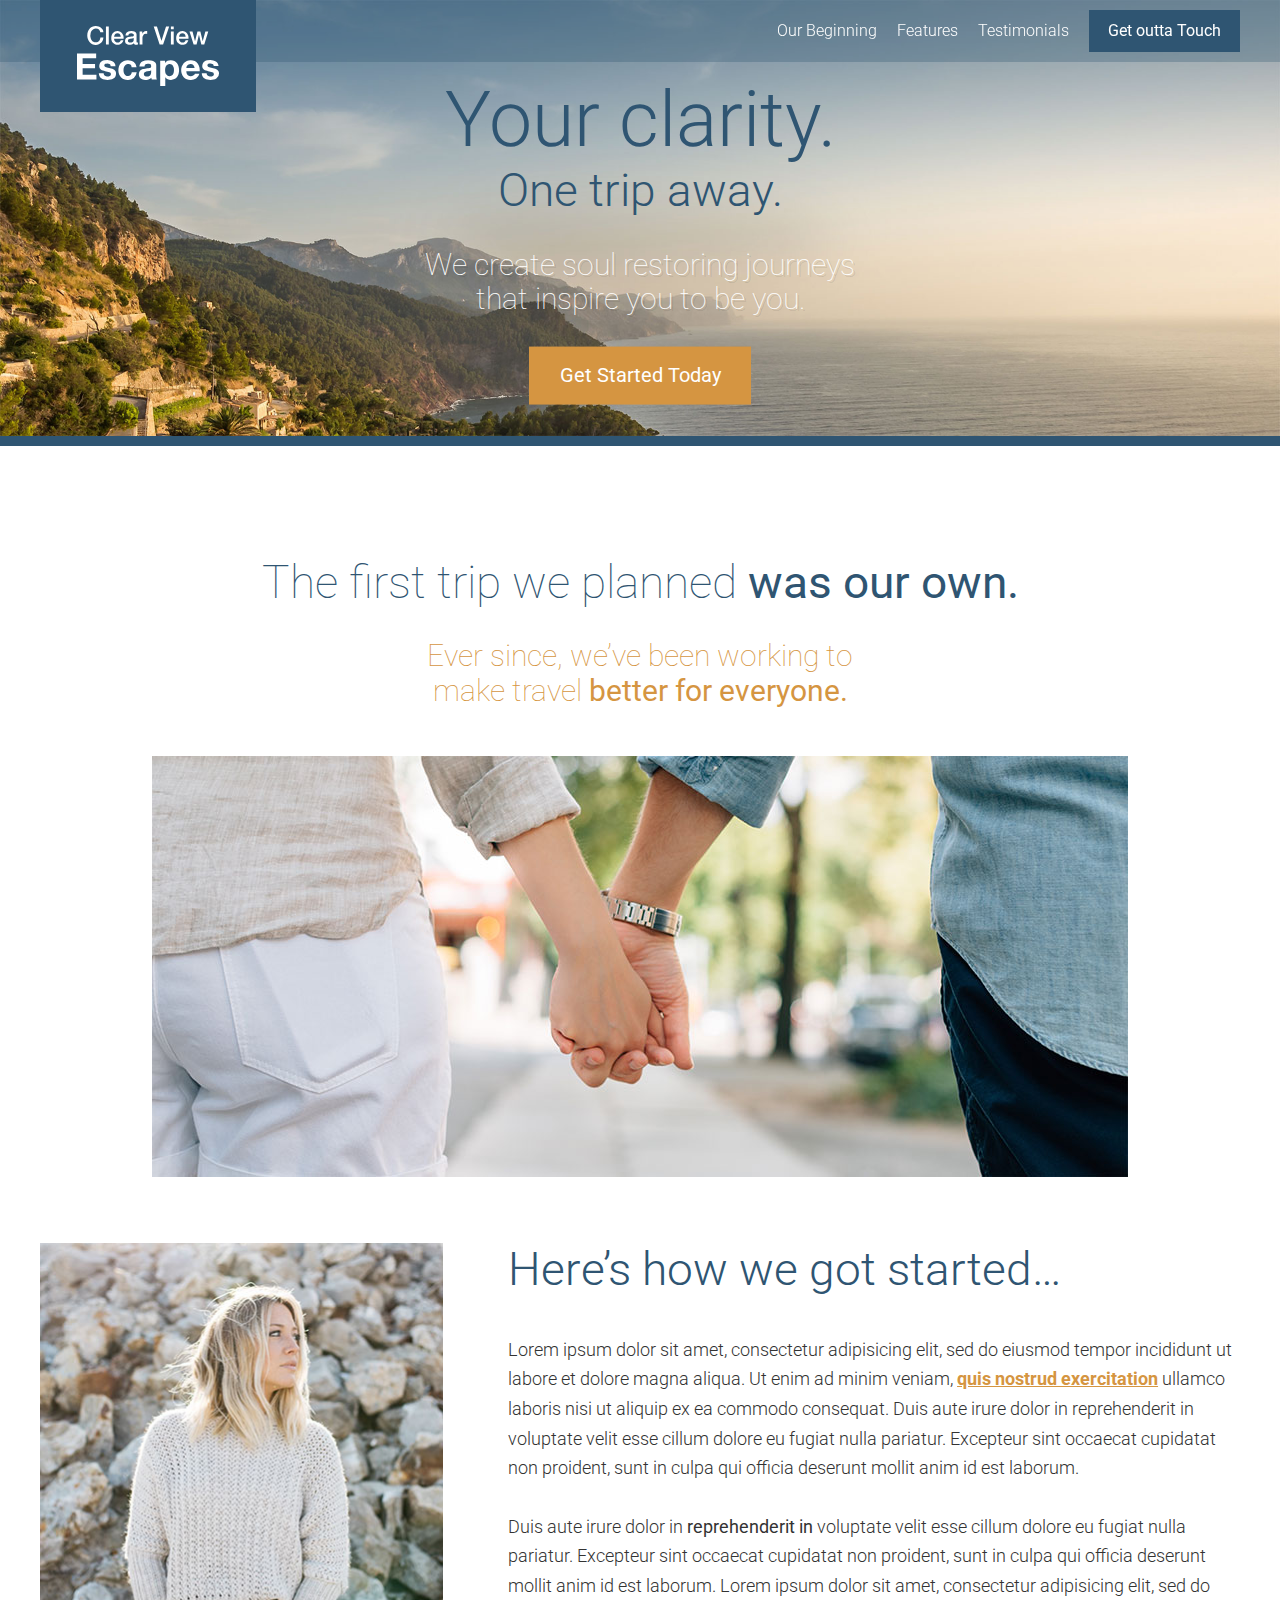
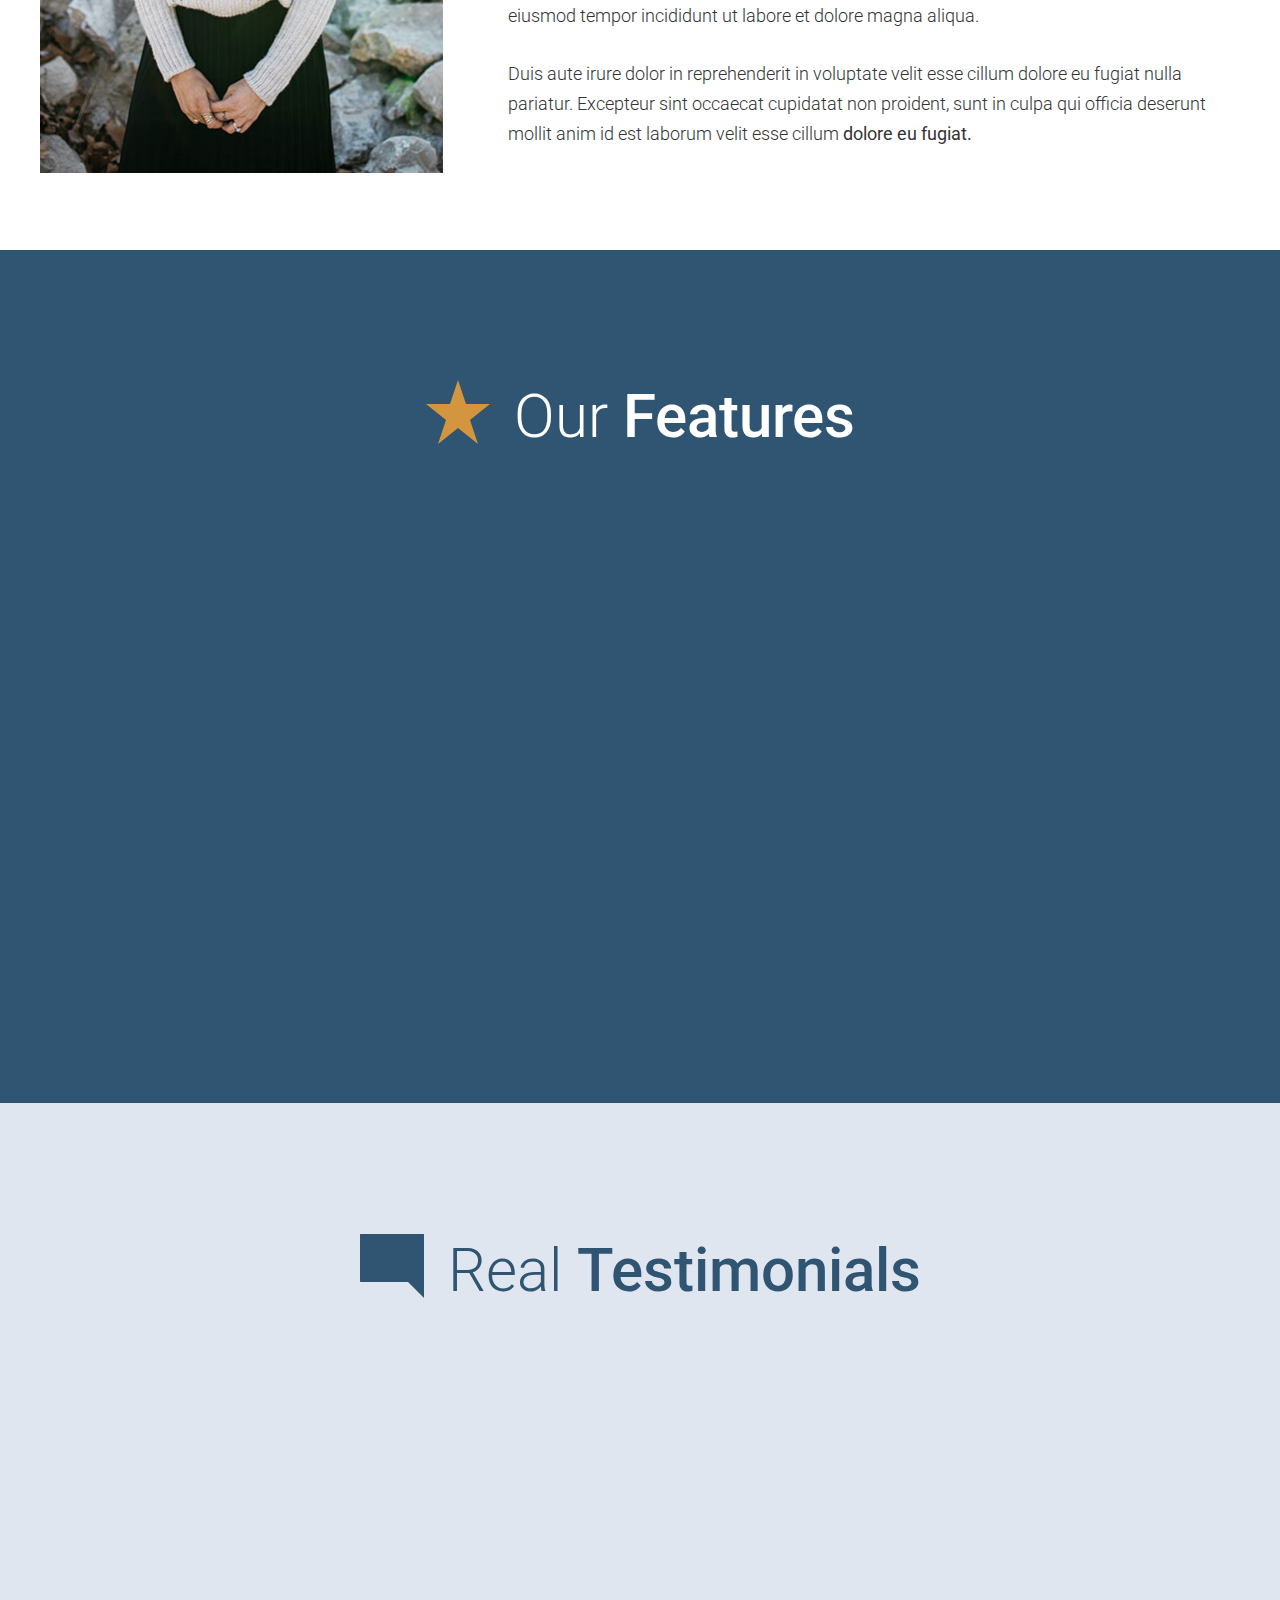
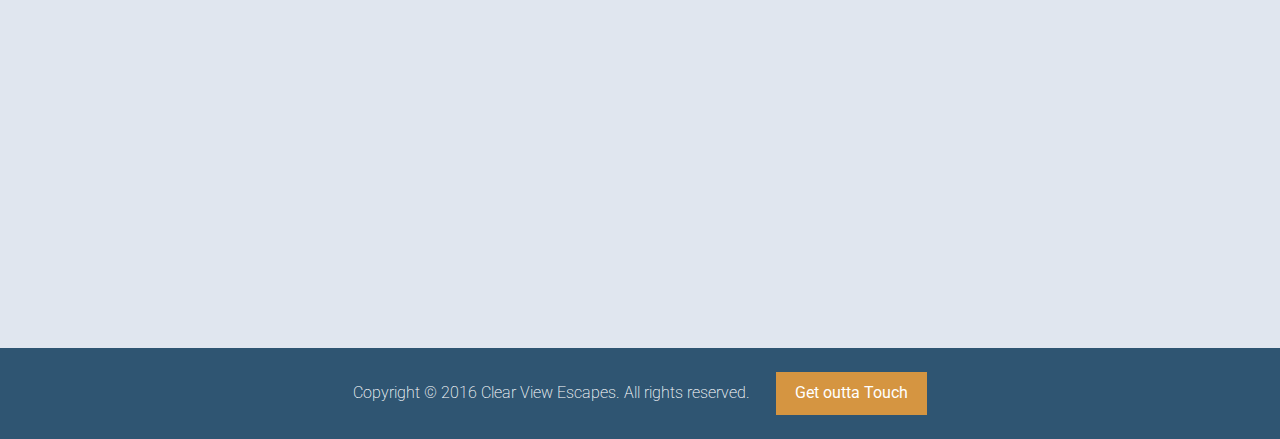
<file: docs/index.html>
<!DOCTYPE html>
<html>
<head>
  <meta name="viewport" content="width=device-width, initial-scale=1" />
  <link href='https://fonts.googleapis.com/css?family=Roboto:400,100,300,500,700' rel='stylesheet' type='text/css'>
  <title>Clear View Escapess</title>
  <meta name="keywords" content="Travel planning, travel bundles, travel escapes, affordable travel">
  <meta name="description" content="Your clarity. One trip away. We create soul restoring journeys that inspire you to be you.">

   <link rel="stylesheet" href="assets/styles/styles-ec20d20ada.css"/>

   <script src="assets/scripts/Vendor-e1e343afc7.js"></script>

</head>
<body>
  <header class="site-header">
    <div class="wrapper">
      <div class="site-header__logo">
        <div class="site-header__logo__graphic icon icon--clear-view-escapes">Clear View Escapes</div>
      </div>
      <div class="site-header__menu-icon">
        <div class="site-header__menu-icon__middle"></div>
      </div>


      <div class="site-header__menu-content">
        <div class="site-header__btn-container">
          <a href="#" class="btn open-modal">Get outta Touch</a>
        </div>
        <nav class="primary-nav primary-nav--pull-right">
          <ul>
            <li><a href="#our-beginning" id="our-beginning-link">Our Beginning</a></li>
            <li><a href="#features" id="features-link">Features</a></li>
            <li><a href="#testimonials" id="testimonials-link">Testimonials</a></li>
          </ul>
        </nav>
      </div>
    </div>
  </header>

  <div class="large-hero">
    <picture>
      <source srcset="assets/images/hero--large.jpg 1920w, assets/images/hero--large-hi-dpi.jpg 3840w"
        media="(min-width: 1280px)">
      <source srcset="assets/images/hero--medium.jpg 1380w, assets/images/hero--medium-hi-dpi.jpg 2760w"
        media="(min-width: 990px)">
      <source srcset="assets/images/hero--small.jpg 990w, assets/images/hero--small-hi-dpi.jpg 1980w"
        media="(min-width: 640px)">
      <img srcset="assets/images/hero--smaller.jpg 640w, assets/images/hero--smaller-hi-dpi.jpg 1280w"
        alt="coastal view of ocean and mountains"
        class="large-hero__image">
    </picture>


    <div class="large-hero__text-content">
      <div class="wrapper">
        <h1 class="large-hero__title">Your clarity.</h1>
        <h2 class="large-hero__subtitle">One trip away.</h2>
        <p class="large-hero__description">We create soul restoring journeys that inspire you to be you.</p>
        <p><a href="#" class="btn btn--orange btn--large open-modal">Get Started Today</a></p>
      </div>
    </div>
  </div>

  <div id="our-beginning" class="page-section" data-matching-link="#our-beginning-link">
    <div class="wrapper">
      <h2 class="headline headline--centered headline--light headline--b-margin-small">The first trip we planned <strong>was our own.</strong></h2>
      <h3 class="headline headline--centered headline--orange headline--small headline--narrow
        headline--light headline--b-margin-large">Ever since, we&rsquo;ve been working to make travel <strong>better for everyone.</strong>
      </h3>
      <div class="wrapper wrapper--medium wrapper--b-margin">
        <img class="lazyload" sizes="(min-width: 970px) 976px, 100vw" data-srcset="assets/images/first-trip-low-res.jpg 565w, assets/images/first-trip.jpg 976w,
          assets/images/first-trip-hi-dpi.jpg 1952w" alt="Couple walking down a street.">
      </div>

      <div class="row row--gutters">
        <div class="row__medium-4 row__medium-4--larger row__b-margin-until-medium">
          <picture>
            <source sizes="404px" data-srcset="assets/images/our-start.jpg 404w, assets/images/our-start-hi-dpi.jpg 808w"
              media="(min-width: 1020px)">
            <source sizes="320px" data-srcset="assets/images/our-start-portrait.jpg 382w, assets/images/our-start-portrait-hi-dpi.jpg 764w"
              media="(min-width: 880px)">
            <img class="lazyload" data-srcset="assets/images/our-start-landscape.jpg 800w, assets/images/our-start-landscape-hi-dpi.jpg 1600w"
              alt="Our Founder, Jane Doe">
          </picture>
        </div>
        <div class="row__medium-8 row__medium-8--smaller">
            <div class="generic-content-container">
            <h2 class="headline headline--no-t-margin">Here&rsquo;s how we got started&hellip;</h2>
            <p>Lorem ipsum dolor sit amet, consectetur adipisicing elit, sed do eiusmod tempor incididunt ut labore et dolore magna aliqua. Ut enim ad minim veniam, <a href="#">quis nostrud exercitation</a> ullamco laboris nisi ut aliquip ex ea commodo consequat. Duis aute irure dolor in reprehenderit in voluptate velit esse cillum dolore eu fugiat nulla pariatur. Excepteur sint occaecat cupidatat non proident, sunt in culpa qui officia deserunt mollit anim id est laborum.</p>
            <p>Duis aute irure dolor in <strong>reprehenderit in</strong> voluptate velit esse cillum dolore eu fugiat nulla pariatur. Excepteur sint occaecat cupidatat non proident, sunt in culpa qui officia deserunt mollit anim id est laborum. Lorem ipsum dolor sit amet, consectetur adipisicing elit, sed do eiusmod tempor incididunt ut labore et dolore magna aliqua.</p>
            <p>Duis aute irure dolor in reprehenderit in voluptate velit esse cillum dolore eu fugiat nulla pariatur. Excepteur sint occaecat cupidatat non proident, sunt in culpa qui officia deserunt mollit anim id est laborum velit esse cillum <strong>dolore eu fugiat.</strong></p>
          </div>
        </div>
      </div>
    </div>
  </div>

  <div id="features" class="page-section page-section--blue" data-matching-link="#features-link">
    <div class="wrapper">

      <h2 class="section-title"><span class="icon icon--star section-title__icon"></span>
         Our <strong>Features</strong></h2>

      <div class="row row--gutters-large generic-content-container">
        <div class="row__medium-6">
            <div class="feature-item">
              <span class="icon icon--rain feature-item__icon"></span>
              <h3 class="feature-item__title">We&rsquo;ll Watch the Weather</h3>
              <p>Download our app and we&rsquo;ll send you a notice if it&rsquo;s about to rain in the next 20 minutes around your current location. A good rain can be refreshing, but sometimes you just want to stay dry.</p>
            </div>
            <div class="feature-item">
              <span class="icon icon--globe feature-item__icon"></span>
              <h3 class="feature-item__title">Global Guides</h3>
              <p>We&rsquo;ve scoured the entire planet for the best retreats and beautiful vistas. If there&rsquo;s a corner of the world you want to escape to we know the most scenic and inspiring locations.</p>
            </div>
        </div>
        <div class="row__medium-6">
            <div class="feature-item">
              <span class="icon icon--wifi feature-item__icon"></span>
              <h3 class="feature-item__title">Wi-Fi Waypoints</h3>
              <p>We only send you on trips to places we can personally vouch for as being amazing. Which means we&rsquo;ve mapped out where local wi-fi spots are and marked them in our app&rsquo;s map view.</p>
            </div>
            <div class="feature-item">
                <span class="icon icon--fire feature-item__icon"></span>
              <h3 class="feature-item__title">Survival Kit</h3>
              <p>Everytime you book an escape with us we send you a survival kit with the finest materials. The kit will allow you to setup a tent, start a fire, scratch your own back and lower your taxes.</p>
            </div>
        </div>
      </div>
    </div>
  </div>

  <div id="testimonials" class="page-section page-section--no-b-padding-until-large
    page-section--testimonials lazyload" data-matching-link="#testimonials-link">

    <div class="wrapper wrapper--no-padding-until-large">

        <h2 class="section-title section-title__blue">
          <span class="icon icon--comment section-title__icon"></span>
            Real <strong>Testimonials</strong></h2>

        <div class="row row--gutters row--equal-height-at-large row--gutters-small row--t-padding generic-content-container">
          <div class="row__large-4">
              <div class="testimonial">
                <div class="testimonial__photo">
                  <img class="lazyload" sizes="160px" data-srcset="assets/images/testimonial-jane.jpg 160w,
                    assets/images/testimonial-jane-hi-dpi.jpg 320w"
                    alt="Jane Doe">
                </div>
                <h3 class="testimonial__title">Jane Doe</h3>
                <h4 class="testimonial__subtitle">9 Time Escaper</h4>
                <p>&ldquo;Duis aute irure dolor in reprehenderit in voluptate velit esse cillum dolore eu fugiat nulla pariatur. Excepteur sint occaecat cupidatat non proident, sunt in culpa qui officia deserunt mollit anim id est laborum. Lorem ipsum dolor sit amet, consectetur adipisicing elit, sed do eiusmod tempor incididunt ut labore et dolore magna aliqua.&rdquo;</p>
              </div>
          </div>
          <div class="row__large-4">
              <div class="testimonial">
                  <div class="testimonial__photo">
                    <img class="lazyload" sizes="160px" data-srcset="assets/images/testimonial-john.jpg 160w,
                      assets/images/testimonial-john-hi-dpi.jpg 320w"
                      alt="John Smith">
                  </div>
                <h3 class="testimonial__title">John Smith</h3>
                <h4 class="testimonial__subtitle">4 Time Escaper</h4>
                <p>&ldquo;Duis aute irure dolor in reprehenderit in voluptate velit esse cillum dolore eu fugiat nulla pariatur. Excepteur sint occaecat cupidatat non proident, sunt in culpa qui officia deserunt mollit anim id est laborum. Lorem ipsum dolor sit amet, consectetur.&rdquo;</p>
              </div>
          </div>
          <div class="row__large-4">
              <div class="testimonial testimonial--last">
                  <div class="testimonial__photo">
                    <img class="lazyload" sizes="160px" data-srcset="assets/images/testimonial-cat.jpg 160w,
                      assets/images/testimonial-cat-hi-dpi.jpg 320w"
                      alt="Cat McKitty">
                  </div>
                <h3 class="testimonial__title">Cat McKitty</h3>
                <h4 class="testimonial__subtitle">6 Time Escaper</h4>
                <p>&ldquo;Duis aute irure dolor in reprehenderit in voluptate velit esse cillum dolore eu fugiat nulla pariatur. Excepteur sint occaecat cupidatat non proident, sunt in culpa qui officia deserunt mollit anim id est laborum. Lorem ipsum dolor sit amet, consectetur adipisicing elit, sed do eiusmod tempor incididunt ut.&rdquo;</p>
              </div>
          </div>
        </div>
    </div>
  </div>

  <footer class="site-footer">
    <div class="wrapper">
      <p>
        <span class="site-footer__text"> Copyright &copy; 2016 Clear View Escapes. All rights reserved. </span>
          <a href="#" class="btn btn--orange open-modal">Get outta Touch</a></p>
    </div>
  </footer>

  <div class="modal">
    <div class="modal__inner">
      <h2 class="section-title section-title__blue section-tile--less-margin">
        <span class="icon icon--mail section-title__icon"></span>
          Get in <strong>Touch</strong></h2>
      <div class="wrapper wrapper--narrow">
        <p class="modal__description">Under construction blah blah blah. You know the rule just Git-R-Done</p>
      </div>

      <div class="social-icons">
        <a href="#" class="social-icons__icon"><span class="icon icon--facebook"></span></a>
        <a href="#" class="social-icons__icon"><span class="icon icon--twitter"></span></a>
        <a href="#" class="social-icons__icon"><span class="icon icon--instagram"></span></a>
        <a href="#" class="social-icons__icon"><span class="icon icon--youtube"></span></a>
      </div>
    </div>
    <div class="modal__close">X</div>

  </div>

</body>

<script src="assets/scripts/App-6d45066602.js"></script>

</html>
</file>
<file: docs/assets/styles/styles-ec20d20ada.css>
/*! normalize.css v7.0.0 | MIT License | github.com/necolas/normalize.css */html{line-height:1.15;-ms-text-size-adjust:100%;-webkit-text-size-adjust:100%}body{margin:0}article,aside,footer,header,nav,section{display:block}h1{font-size:2em;margin:.67em 0}figcaption,figure,main{display:block}figure{margin:1em 40px}hr{box-sizing:content-box;height:0;overflow:visible}pre{font-family:monospace,monospace;font-size:1em}a{background-color:transparent;-webkit-text-decoration-skip:objects}abbr[title]{border-bottom:none;text-decoration:underline;-webkit-text-decoration:underline dotted;text-decoration:underline dotted}b,strong{font-weight:inherit;font-weight:bolder}code,kbd,samp{font-family:monospace,monospace;font-size:1em}dfn{font-style:italic}mark{background-color:#ff0;color:#000}small{font-size:80%}sub,sup{font-size:75%;line-height:0;position:relative;vertical-align:baseline}sub{bottom:-.25em}sup{top:-.5em}audio,video{display:inline-block}audio:not([controls]){display:none;height:0}img{border-style:none}svg:not(:root){overflow:hidden}button,input,optgroup,select,textarea{font-family:sans-serif;font-size:100%;line-height:1.15;margin:0}button,input{overflow:visible}button,select{text-transform:none}[type=reset],[type=submit],button,html [type=button]{-webkit-appearance:button}[type=button]::-moz-focus-inner,[type=reset]::-moz-focus-inner,[type=submit]::-moz-focus-inner,button::-moz-focus-inner{border-style:none;padding:0}[type=button]:-moz-focusring,[type=reset]:-moz-focusring,[type=submit]:-moz-focusring,button:-moz-focusring{outline:1px dotted ButtonText}fieldset{padding:.35em .75em .625em}legend{box-sizing:border-box;color:inherit;display:table;max-width:100%;padding:0;white-space:normal}progress{display:inline-block;vertical-align:baseline}textarea{overflow:auto}[type=checkbox],[type=radio]{box-sizing:border-box;padding:0}[type=number]::-webkit-inner-spin-button,[type=number]::-webkit-outer-spin-button{height:auto}[type=search]{-webkit-appearance:textfield;outline-offset:-2px}[type=search]::-webkit-search-cancel-button,[type=search]::-webkit-search-decoration{-webkit-appearance:none}::-webkit-file-upload-button{-webkit-appearance:button;font:inherit}details,menu{display:block}summary{display:list-item}canvas{display:inline-block}[hidden],template{display:none}body{font-family:Roboto,sans-serif;color:#333}img{max-width:100%;height:auto}*{box-sizing:border-box}a{color:#d59541}.large-hero{border-bottom:10px solid #2f5572;position:relative}.large-hero__image{display:block}.large-hero__text-content{padding-top:88px;position:absolute;top:50%;-webkit-transform:translateY(-50%);transform:translateY(-50%);left:0;width:100%;text-align:center}@media (min-width:800px){.large-hero__text-content{padding-top:60px}}.large-hero__title{font-weight:300;color:#2f5572;margin:0;font-size:2.4rem}@media (min-width:530px){.large-hero__title{font-size:4.8rem}}.large-hero__subtitle{font-weight:300;color:#2f5572;font-size:1.5rem;margin:0}@media (min-width:530px){.large-hero__subtitle{font-size:2.9rem}}.large-hero__description{color:#fff;font-size:1.1rem;font-weight:100;text-shadow:2px 2px 0 rgba(0,0,0,.1);max-width:30rem;margin-left:auto;margin-right:auto}@media (min-width:530px){.large-hero__description{font-size:1.875rem}}.btn{background-color:#2f5572;color:#fff;text-decoration:none;padding:.75rem 1.2rem;display:inline-block}.btn--orange{background-color:#d59541}.btn--large{padding:1.1rem 1.9rem}@media (min-width:530px){.btn--large{font-size:1.25rem}}.wrapper{overflow:hidden;padding-left:18px;padding-right:18px;max-width:1236px;margin-left:auto;margin-right:auto}.wrapper--medium{max-width:976px}.wrapper--narrow{max-width:470px}.wrapper--no-padding-until-medium{padding-left:0;padding-right:0}.wrapper--no-padding-until-mediummixin atMedium{padding-left:18px;padding-right:18px}.wrapper--no-padding-until-large{padding-left:0;padding-right:0}.wrapper--no-padding-until-largemixin atLarge{padding-left:18px;padding-right:18px}.wrapper .wrapper{padding-left:0;padding-right:0}.wrapper--b-margin{margin-bottom:1rem}@media (min-width:530px){.wrapper--b-margin{margin-bottom:3.875rem}}.page-section{padding:1.2rem 0}@media (min-width:800px){.page-section{padding:4.5rem 0}}.page-section--no-b-padding-until-medium{padding-bottom:0}@media (min-width:800px){.page-section--no-b-padding-until-medium{padding-bottom:4.5rem}}.page-section--no-b-padding-until-large{padding-bottom:0}@media (min-width:1010px){.page-section--no-b-padding-until-large{padding-bottom:4.5rem}}.page-section--blue{background-color:#2f5572;color:#fff}.page-section--testimonials{background-color:#e0e6ef}@media (min-width:1010px){.page-section--testimonials.lazyloaded{background:url(../../assets/images/testimonials-bg.jpg) top no-repeat;background-size:cover}}.headline{font-weight:300;font-size:1.9rem;color:#2f5572}@media (min-width:530px){.headline{font-size:2.875rem}}.headline--centered{text-align:center}.headline--orange{color:#d59541}.headline--small{font-size:1.2rem}@media (min-width:530px){.headline--small{font-size:1.875rem}}.headline--narrow{max-width:500px;margin-left:auto;margin-right:auto}.headline--light{font-weight:100}.headline--b-margin-small{margin-bottom:.5em}.headline--b-margin-large{margin-bottom:1.6em}.headline--no-t-margin{margin-top:0}.row:after{content:"";clear:both;display:table}.row--t-padding{padding-top:80px}.row--gutters{margin-right:-65px}.row--gutters-large{margin-right:-100px}.row--gutters-small{margin-right:-45px}.row--gutters>div{padding-right:65px}.row--gutters-large>div{padding-right:100px}.row--gutters-small>div{padding-right:45px}.row__b-margin-until-medium{margin-bottom:1rem}@media (min-width:800px){.row__b-margin-until-medium{margin-bottom:0}.row__medium-4{float:left;width:33.33%}.row__medium-4--larger{width:37%}.row__medium-6{float:left;width:50%}.row__medium-8{float:left;width:66.66%}.row__medium-8--smaller{width:63%}}@media (min-width:1010px){.row__b-margin-until-large{margin-bottom:0}.row__large-4{float:left;width:33.33%}.row__large-4--larger{width:37%}.row__large-6{float:left;width:50%}.row__large-8{float:left;width:66.66%}.row__large-8--smaller{width:63%}}@media (min-width:800px){.flexbox .row--equal-height-at-medium{display:-webkit-box;display:-ms-flexbox;display:flex}}.flexbox .row--equal-height-at-medium>div{float:none;display:-webkit-box;display:-ms-flexbox;display:flex}@media (min-width:1010px){.row--equal-height-at-large{display:-webkit-box;display:-ms-flexbox;display:flex}}.row--equal-height-at-large>div{float:none;display:-webkit-box;display:-ms-flexbox;display:flex}.generic-content-container p{font-weight:300;line-height:1.65;margin:0 0 1.8rem}@media (min-width:530px){.generic-content-container p{font-size:1.125rem}}.generic-content-container p a{font-weight:700}.section-title{font-size:2.55rem;font-weight:300;text-align:center}@media (min-width:530px){.section-title{font-size:3.75rem}}.section-title strong{font-weight:500}.section-title__blue{color:#2f5572}.section-tile--less-margin{margin-bottom:1.3rem;margin-top:0}.section-title__icon{display:block;margin-left:auto;margin-right:auto;margin-bottom:.6rem}@media (min-width:530px){.section-title__icon{position:relative;top:8px;margin-right:.5rem;margin-left:0;display:inline-block;margin-bottom:0}}.feature-item{position:relative;padding-bottom:2.5rem}@media (min-width:530px){.feature-item{padding-left:94px}}.feature-item__icon{display:block;margin:0 auto}@media (min-width:530px){.feature-item__icon{position:absolute;left:0}}.feature-item__title{font-size:1.6rem;font-weight:300;margin-top:.7em;margin-bottom:.8rem;text-align:center}@media (min-width:530px){.feature-item__title{text-align:left;margin-top:1em;font-size:1.875rem}}.testimonial{background-color:hsla(0,0%,100%,.8);padding:0 18px 1px;margin-bottom:98px}@media (min-width:1010px){.testimonial{margin-bottom:0;padding:0 1.8125rem 1px}}.testimonial--last{margin-bottom:0}.testimonial__photo{border-radius:80px;overflow:hidden;width:160px;height:160px;margin:0 auto -80px;position:relative;top:-80px;border:6px solid hsla(0,0%,100%,.8)}.testimonial__title{color:#2f5572;text-align:center;font-size:1.5rem;font-weight:500;margin:0}.testimonial__subtitle{color:#d59541;text-align:center;font-size:.9375rem;font-weight:400;margin:.25rem 0 1rem}.icon{background-image:url(../../assets/images/sprites/sprite-e79e95cc.svg)}.no-svg .icon{background-image:url(../../assets/images/sprites/sprite-e79e95cc.png)}.icon--clear-view-escapes{width:144.4px;height:61.53px;background-position:0 0}.icon--comment{width:66px;height:66px;background-position:99.71014492753623% 0}.icon--facebook{width:23.23px;height:44.01px;background-position:26.424310365536293% 45.92133741323979%}.icon--fire{width:58px;height:66px;background-position:0 99.58035714285714%}.icon--globe{width:66px;height:66px;background-position:28.019323671497585% 99.58035714285714%}.icon--instagram{width:44.01px;height:44.01px;background-position:63.059522249879905% 49.25740726919919%}.icon--mail{width:66px;height:50px;background-position:0 48.0703125%}.icon--rain{width:66px;height:66px;background-position:99.71014492753623% 58.92857142857143%}.icon--star{width:66px;height:66px;background-position:59.90338164251208% 99.58035714285714%}.icon--twitter{width:53.78px;height:44.06px;background-position:94.15199343125627% 98.55159026429745%}.icon--wifi{width:62px;height:66px;background-position:68.43601895734596% 0}.icon--youtube{width:36.75px;height:44px;background-position:37.76931216931217% 45.917910447761194%}.site-footer{background-color:#2f5572;color:#fff;padding:.5rem 0;text-align:center}.site-footer__text{display:block;margin-bottom:1rem;font-weight:200}@media (min-width:800px){.site-footer__text{display:inline;margin-bottom:0;margin-right:1.4rem}}.site-header{padding:10px;position:absolute;width:100%;z-index:2;transition:background-color .3s ease-out}.site-header--is-expanded{background-color:rgba(47,85,114,.55)}@media (min-width:800px){.site-header{position:fixed;background-color:rgba(47,85,114,.3)}.site-header--dark{background-color:rgba(23,51,72,.85)}}@media (min-width:800px){.site-header__btn-container{float:right}}.site-header__logo{position:absolute;top:0;left:50%;-webkit-transform:translateX(-50%) scale(.8);transform:translateX(-50%) scale(.8);transition:-webkit-transform .3s ease-out;transition:transform .3s ease-out;transition:transform .3s ease-out,-webkit-transform .3s ease-out;-webkit-transform-origin:50% 0;transform-origin:50% 0;background-color:#2f5572;padding:25px 36px}@media (min-width:800px){.site-header__logo{left:auto;-webkit-transform:translateX(0);transform:translateX(0)}.site-header--dark .site-header__logo{-webkit-transform:scale(.56);transform:scale(.56)}}.site-header__logo__graphic{text-indent:-9999px}.site-header__menu-icon{width:20px;height:19px;position:absolute;z-index:10;top:10px;right:10px}.site-header__menu-icon:before{content:"";top:0;-webkit-transform-origin:0 0;transform-origin:0 0;transition:-webkit-transform .3s ease-out;transition:transform .3s ease-out;transition:transform .3s ease-out,-webkit-transform .3s ease-out}.site-header__menu-icon:before,.site-header__menu-icon__middle{position:absolute;left:0;width:20px;height:3px;background-color:#fff}.site-header__menu-icon__middle{top:8px;transition:all .3s ease-out;-webkit-transform-origin:0 50%;transform-origin:0 50%}.site-header__menu-icon:after{content:"";position:absolute;bottom:0;left:0;width:20px;height:3px;background-color:#fff;-webkit-transform-origin:0 100%;transform-origin:0 100%;transition:-webkit-transform .3s ease-out;transition:transform .3s ease-out;transition:transform .3s ease-out,-webkit-transform .3s ease-out}@media (min-width:800px){.site-header__menu-icon{display:none}}.site-header__menu-icon--close-x:before{-webkit-transform:rotate(45deg) scaleX(1.25);transform:rotate(45deg) scaleX(1.25)}.site-header__menu-icon--close-x .site-header__menu-icon__middle{opacity:0;-webkit-transform:scaleX(0);transform:scaleX(0)}.site-header__menu-icon--close-x:after{-webkit-transform:rotate(-45deg) scaleX(1.25) translateY(1px);transform:rotate(-45deg) scaleX(1.25) translateY(1px)}.site-header__menu-content{opacity:0;-webkit-transform:scale(1.2);transform:scale(1.2);transition:all .3s ease-out;position:relative;z-index:-10;padding-top:90px;text-align:center}@media (min-width:800px){.site-header__menu-content{opacity:1;z-index:1;padding-top:0;-webkit-transform:scale(1);transform:scale(1)}}.site-header__menu-content--is-visible{opacity:1;z-index:1;-webkit-transform:scale(1);transform:scale(1)}.primary-nav{padding-top:10px}@media (min-width:800px){.primary-nav{padding-top:0}}@media (min-width:800px){.primary-nav--pull-right{float:right}}.primary-nav ul{margin:0;padding:0}.primary-nav ul:after{content:"";clear:both;display:table}.primary-nav li{list-style:none;display:inline-block;padding-right:7px}@media (min-width:800px){.primary-nav li{padding-right:20px;float:left;display:block}}.primary-nav li:last-child{padding-right:0}@media (min-width:800px){.primary-nav li:last-child{padding-right:20px}}.primary-nav a{color:#fff;font-weight:300;text-decoration:none;display:block;padding:5px 8px;font-size:.8rem;background-color:rgba(47,85,114,.5)}@media (min-width:800px){.primary-nav a{font-size:1rem;padding:12px 0;background-color:transparent}.primary-nav a.is-current-link{color:#fabb69}}.reveal-item{opacity:0;transition:all 1.5s ease-out;-webkit-transform:scale(1.15);transform:scale(1.15)}.reveal-item--is-visible{opacity:1;-webkit-transform:scale(1);transform:scale(1)}.modal{position:fixed;z-index:5;background-color:hsla(0,0%,100%,.94);top:0;bottom:0;left:0;right:0;opacity:0;visibility:hidden;-webkit-transform:scale(1.2);transform:scale(1.2);transition:all .3s ease-out}.modal--is-visible{opacity:1;visibility:visible;-webkit-transform:scale(1);transform:scale(1)}.modal__inner{position:absolute;width:100%;top:50%;-webkit-transform:translateY(-50%);transform:translateY(-50%)}.modal__description{text-align:center;font-size:1.3rem;font-weight:300;line-height:1.65}.modal__close{position:absolute;top:15px;right:15px;font-size:2rem;-webkit-transform:scaleX(1.2);transform:scaleX(1.2);-webkit-transform-origin:100% 0;transform-origin:100% 0;color:#2f5572;cursor:pointer}.modal__close:hover{color:#d59541}.social-icons{text-align:center}.social-icons__icon{background-color:#d59541;display:inline-block;margin:0 5px 5px;width:33%;height:72px;position:relative}@media (min-width:530px){.social-icons__icon{width:72px;margin:0 5px}}.social-icons__icon .icon{display:block;position:absolute;top:50%;left:50%;-webkit-transform:translate(-50%,-50%);transform:translate(-50%,-50%)}
</file>
